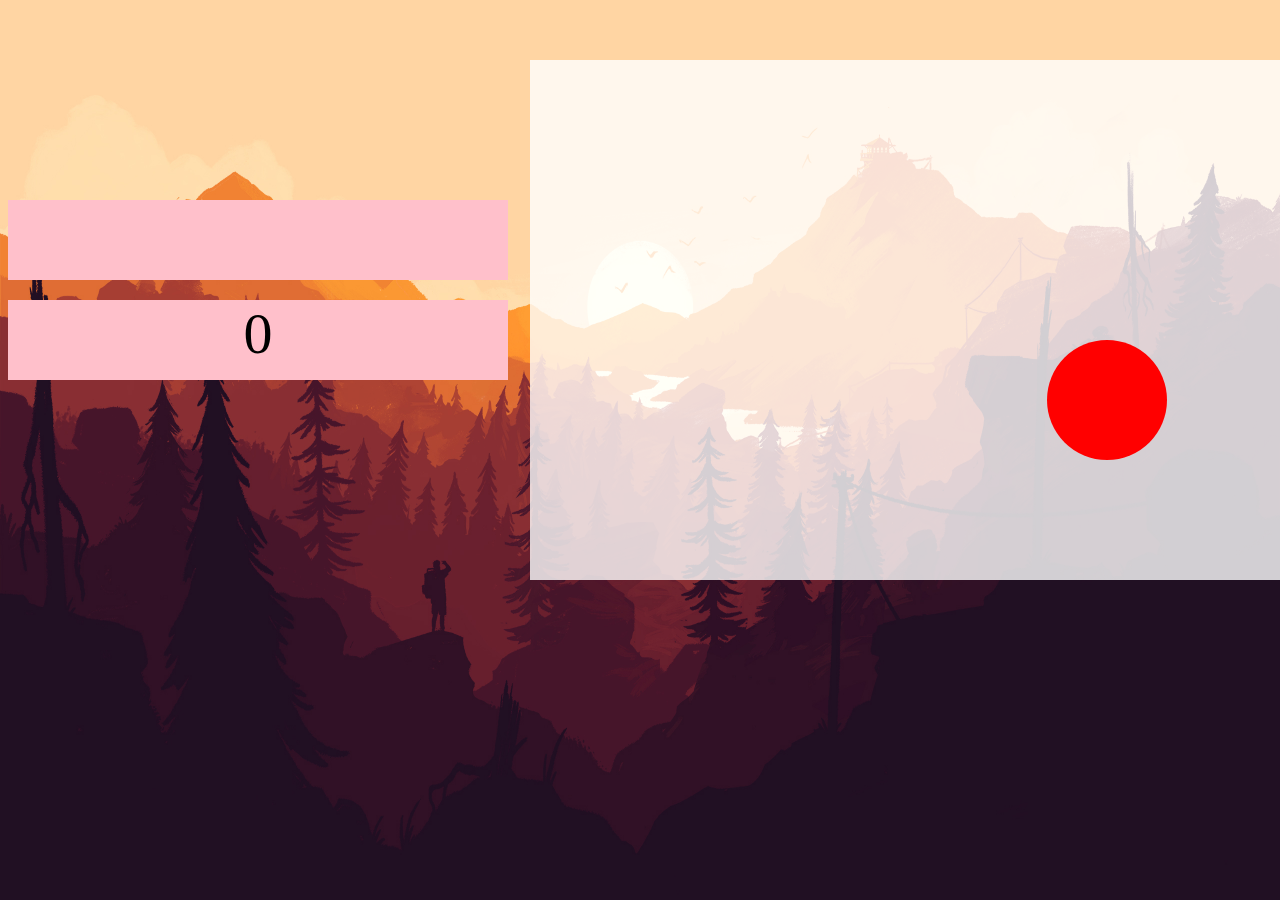
<file: .-..html>
<!DOCTYPE html>
<html>
<head>
	<script>
		c=60;
		play=true;
		pu=0;
	</script>
	<style type="text/css">
		.menu{
			position: absolute;
			width: 500px;
			top: 300px;
			height: 80px;
			background-color: purple;
			font-size: 68px;
			text-align: center;
			font-family: Aldo the Apache;
		}
		body{
        background-image: url(font.jpg);  
        background-size:100% 100%;
        background-attachment: fixed;
        }
        .gamezone{
        	position: absolute;
        	background-color: white;
        	top: 60px;
        	left: 530px;
        	height: 520px;
        	width: 790px;
        	opacity: 0.8;
        }

		.cua{
			position: absolute;
			background-color: red;
			transition: 0.5s;
			border-radius: 100px;
		}
		.cron{
			position: absolute;
			top: 200px;
			width: 500px;
			height: 80px;
			background-color: pink;
			font-size: 58px;
			text-align: center;
			font-family: Aldo the Apache;
		}
		.punt{
			position: absolute;
			width: 500px;
			top: 300px;
			height: 80px;
			background-color: pink;
			font-size: 58px;
			text-align: center;
			font-family: Aldo the Apache;
		}
	</style>
	<title>random</title>
</head>
<body onload="ini()">
	<div class="gamezone"></div>
	<div class="cua" id="cuad" onclick="ramd()"></div>
	<div class="cron" id="cuado"></div>
	<div class="punt" id="cp"></div>
	<div id="menu"></div>
	
<script>
	var d=document.getElementById('cuad');
	function ini(){
		ran();
		crono();
		tama();
		tryhard();
		pu=0;
	}
	function ran()
	{
	var rx = Math.floor(Math.random() * ((1100+1) - 535) + 535);
	var ry = Math.floor(Math.random() * ((370+1) - 70) + 70);
	var x = rx.toString();
	var y = ry.toString();
	 d.style.left=x+"px";
     d.style.top=y+"px";

}
function ramd(){
	if (play==true) {
		ran();
		tama();
		psho();


	}	
}
function rami(){
	if (play==true) {
		ran();
		psho();
	}	
}
function crono(){
	cronometro=setInterval(dismi,1000)
}
function dismi(){
	c=c-1;
	document.getElementById('cuado').innerHTML=(c);
	if (c==0) {
		clearInterval(cronometro);
		var t=document.getElementById('cuado').innerHTML=("Game over")
		play=false;
		var n4=document.getElementById('exit');
		n4.className="menu"
		var t=document.getElementById('exit').innerHTML=("Menu")
	}	
}
function tama(){
	vh=0;
	var rh = Math.floor(Math.random() * ((1+1) - 5) + 5);
	vh=rh*30;
	 d.style.height=vh+"px";
     d.style.width=vh+"px";
     if (rh==2) {
		pu=pu+3;
	}if (rh==3) {
		pu=pu+2;
	}if (rh==4) {
		pu=pu+1;
	}
     console.log(pu);

}
function tryhard(){
dificultad=setInterval(rami,150);
}
function psho(){
	document.getElementById('cp').innerHTML=(pu);
}
</script>
</body>
</html>
</file>
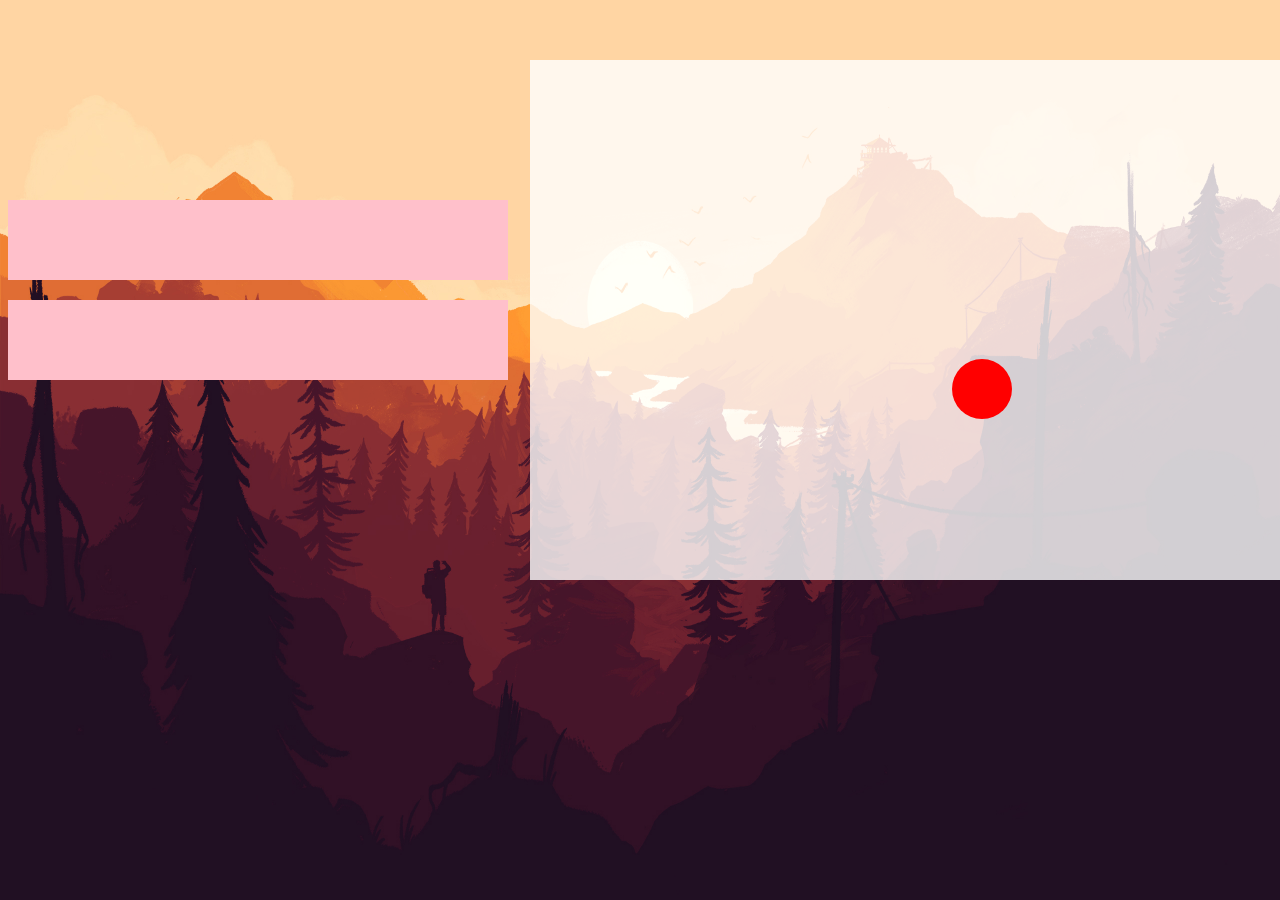
<file: facil.html>
<!DOCTYPE html>
<html>
<head>
	<script>
		c=60;
		play=true;
		pu=0;
	</script>
	<style type="text/css">
		body{
        background-image: url(font.jpg);  
        background-size:100% 100%;
        background-attachment: fixed;
        }
        .gamezone{
        	position: absolute;
        	background-color: white;
        	top: 60px;
        	left: 530px;
        	height: 520px;
        	width: 790px;
        	opacity: 0.8;
        }

		.cua{
			position: absolute;
			background-color: red;
			transition: 0.5s;
			border-radius: 100px;
		}
		.cron{
			position: absolute;
			top: 200px;
			width: 500px;
			height: 80px;
			background-color: pink;
			font-size: 58px;
			text-align: center;
			font-family: Aldo the Apache;
		}
		.punt{
			position: absolute;
			width: 500px;
			top: 300px;
			height: 80px;
			background-color: pink;
			font-size: 58px;
			text-align: center;
			font-family: Aldo the Apache;
		}
	</style>
	<title>random</title>
</head>
<body onload="ini()">
	<div class="gamezone"></div>
	<div class="cua" id="cuad" onclick="ramd()"></div>
	<div class="cron" id="cuado"></div>
	<div class="punt" id="cp"></div>
	
<script>
	var d=document.getElementById('cuad');
	function ini(){
		ran();
		crono();
		tama();
		tryhard();
		pu=0;
	}
	function ran()
	{
	var rx = Math.floor(Math.random() * ((1100+1) - 535) + 535);
	var ry = Math.floor(Math.random() * ((370+1) - 70) + 70);
	var x = rx.toString();
	var y = ry.toString();
	 d.style.left=x+"px";
     d.style.top=y+"px";

}
function ramd(){
	if (play==true) {
		ran();
		tama();
		psho();


	}	
}
function rami(){
	if (play==true) {
		ran();
		psho();
	}	
}
function crono(){
	cronometro=setInterval(dismi,1000)
}
function dismi(){
	c=c-1;
	document.getElementById('cuado').innerHTML=(c);
	if (c==0) {
		clearInterval(cronometro);
		var t=document.getElementById('cuado').innerHTML=("Termine")
		play=false;
	}
}
function tama(){
	vh=0;
	var rh = Math.floor(Math.random() * ((1+1) - 5) + 5);
	vh=rh*30;
	 d.style.height=vh+"px";
     d.style.width=vh+"px";
     if (rh==2) {
		pu=pu+3;
	}if (rh==3) {
		pu=pu+2;
	}if (rh==4) {
		pu=pu+1;
	}
     console.log(pu);

}
function tryhard(){
dificultad=setInterval(rami,1500);
}
function psho(){
	document.getElementById('cp').innerHTML=(pu);
}
</script>
</body>
</html>
</file>
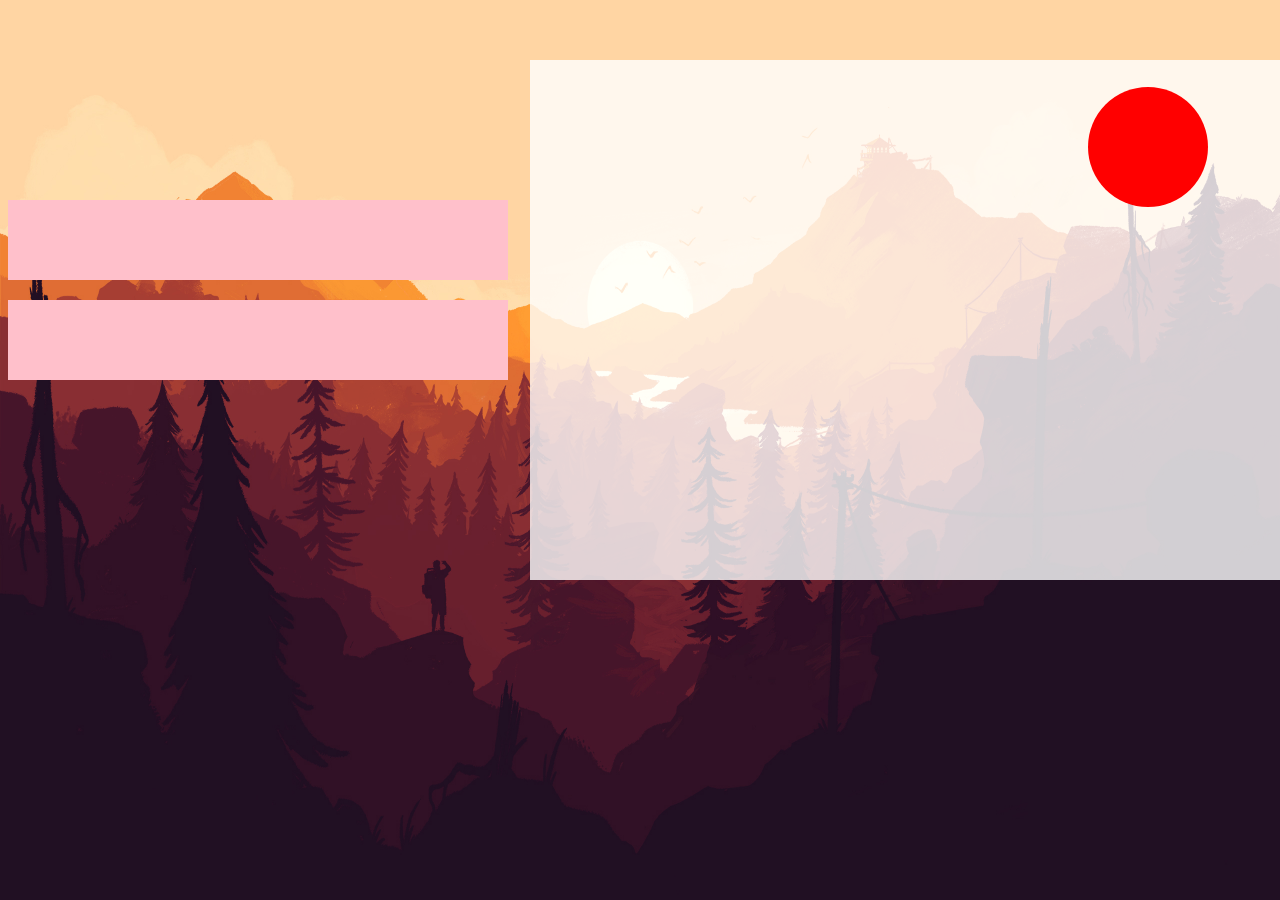
<file: medio.html>
<!DOCTYPE html>
<html>
<head>
	<script>
		c=60;
		play=true;
		pu=0;
	</script>
	<style type="text/css">
		body{
        background-image: url(font.jpg);  
        background-size:100% 100%;
        background-attachment: fixed;
        }
        .gamezone{
        	position: absolute;
        	background-color: white;
        	top: 60px;
        	left: 530px;
        	height: 520px;
        	width: 790px;
        	opacity: 0.8;
        }

		.cua{
			position: absolute;
			background-color: red;
			transition: 0.5s;
			border-radius: 100px;
		}
		.cron{
			position: absolute;
			top: 200px;
			width: 500px;
			height: 80px;
			background-color: pink;
			font-size: 58px;
			text-align: center;
			font-family: Aldo the Apache;
		}
		.punt{
			position: absolute;
			width: 500px;
			top: 300px;
			height: 80px;
			background-color: pink;
			font-size: 58px;
			text-align: center;
			font-family: Aldo the Apache;
		}
	</style>
	<title>random</title>
</head>
<body onload="ini()">
	<div class="gamezone"></div>
	<div class="cua" id="cuad" onclick="ramd()"></div>
	<div class="cron" id="cuado"></div>
	<div class="punt" id="cp"></div>
	
<script>
	var d=document.getElementById('cuad');
	function ini(){
		ran();
		crono();
		tama();
		tryhard();
		pu=0;
	}
	function ran()
	{
	var rx = Math.floor(Math.random() * ((1100+1) - 535) + 535);
	var ry = Math.floor(Math.random() * ((370+1) - 70) + 70);
	var x = rx.toString();
	var y = ry.toString();
	 d.style.left=x+"px";
     d.style.top=y+"px";

}
function ramd(){
	if (play==true) {
		ran();
		tama();
		psho();


	}	
}
function rami(){
	if (play==true) {
		ran();
		psho();
	}	
}
function crono(){
	cronometro=setInterval(dismi,1000)
}
function dismi(){
	c=c-1;
	document.getElementById('cuado').innerHTML=(c);
	if (c==0) {
		clearInterval(cronometro);
		var t=document.getElementById('cuado').innerHTML=("Termine")
		play=false;
	}
}
function tama(){
	vh=0;
	var rh = Math.floor(Math.random() * ((1+1) - 5) + 5);
	vh=rh*30;
	 d.style.height=vh+"px";
     d.style.width=vh+"px";
     if (rh==2) {
		pu=pu+3;
	}if (rh==3) {
		pu=pu+2;
	}if (rh==4) {
		pu=pu+1;
	}
     console.log(pu);

}
function tryhard(){
dificultad=setInterval(rami,800);
}
function psho(){
	document.getElementById('cp').innerHTML=(pu);
}
</script>
</body>
</html>
</file>
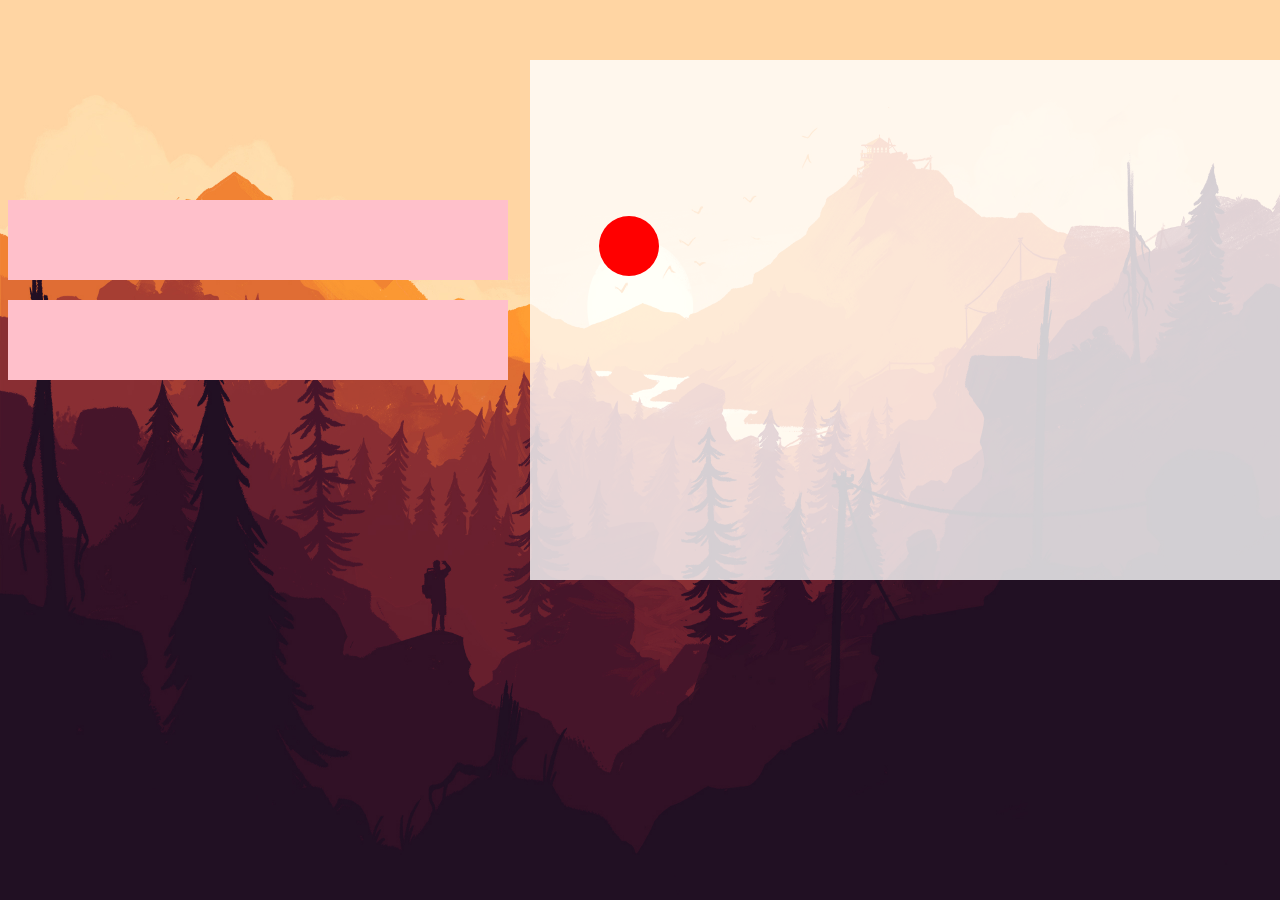
<file: tuto.html>
<!DOCTYPE html>
<html>
<head>
	<script>
		c=0;
		play=false;
		pu=0;
	</script>
	<link rel="stylesheet" type="text/css" href="estilos.css">
	<title>random</title>
</head>
<body onload="ini()">
	<div class="gamezone"></div>
	<div class="cua" id="cuad" onclick="ramd()"></div>
	<div class="cron" id="cuado"></div>
	<div class="punt" id="cp"></div>
	<div id="exit"></div>
	
<script>
	var d=document.getElementById('cuad');
	function ini(){
		ran();
		tama();
		conta();
		pu=0;
	}
	function ran()
	{
	var rx = Math.floor(Math.random() * ((1100+1) - 535) + 535);
	var ry = Math.floor(Math.random() * ((370+1) - 70) + 70);
	var x = rx.toString();
	var y = ry.toString();
	 d.style.left=x+"px";
     d.style.top=y+"px";

}
function ramd(){
	if (play==true) {
		ran();
		tama();
		psho();


	}	
}
function rami(){
	if (play==true) {
		ran();
		psho();


	}	
}
function conta(){
	crono=setInterval(dismi,1000)
}
function dismi(){
	c=c+1;
	if (c<4) {
		var t=document.getElementById('cuado').innerHTML=("Este es el juego de tecnologia")
	}
		
	if (c==4) {
		var t=document.getElementById('cuado').innerHTML=("Trata de pegarle al circulo rojo")
		play=true

	}
	if (pu>20) {
		var t=document.getElementById('cuado').innerHTML=("Facil,¿No?")
		setTimeout(compli,1500)
		clearInterval(crono)
		play=false
		c=0
	}
}
function tama(){
	vh=0;
	var rh = Math.floor(Math.random() * ((1+1) - 5) + 5);
	vh=rh*30;
	 d.style.height=vh+"px";
     d.style.width=vh+"px";
     if (rh==2) {
		pu=pu+3;
	}if (rh==3) {
		pu=pu+2;
	}if (rh==4) {
		pu=pu+1;
	}

}
function psho(){
	document.getElementById('cp').innerHTML=(pu);
}
function compli(){
	var t=document.getElementById('cuado').innerHTML=("Ahora sera mas dificil")
	pu=0
	movi();

}
function movi(){
	play=true
	dificultad=setInterval(rami,800);
}
function rami(){
	if (play==true) {
		ran();
		psho();
	}if (pu>20) {
		var t=document.getElementById('cuado').innerHTML=("Bien hecho vuelva al menu y selcciona una dificultad")
		play=false
		var n4=document.getElementById('exit');
		n4.className="menu"
		var t=document.getElementById('exit').innerHTML=("Menu")
	}	
}
</script>

</body>
</html>
</file>
<file: estilos.css>
body{
        background-image: url(font.jpg);  
        background-size:100% 100%;
        background-attachment: fixed;
        }
a{
	text-decoration: none;
	color: white;
}
a:hover{
	color: black;
}
.img{
	width: 15%;
	height: 15%;
	background-image: url("bb.png");
}
.bot{

 	text-decoration: none;
    padding: 5px;
    font-weight: 600;
    font-size: 35px;
    color: #ffffff;
    background-color: #3B101B;
    border-radius: 6px;
    border: 1px solid #673733;
    margin: 3px;
 }
  .bot:hover{
 	color: #583936;
    background-color: #D0D3D4;
 }
        .gamezone{
        	position: absolute;
        	background-color: white;
        	top: 60px;
        	left: 530px;
        	height: 520px;
        	width: 790px;
        	opacity: 0.8;
        }

		.cua{
			position: absolute;
			background-color: red;
			transition: 0.5s;
			border-radius: 100px;
		}
		.cron{
			position: absolute;
			top: 200px;
			width: 500px;
			height: 80px;
			background-color: pink;
			font-size: 35px;
			text-align: center;
			font-family: Aldo the Apache;
		}
		.punt{
			position: absolute;
			width: 500px;
			top: 300px;
			height: 80px;
			background-color: pink;
			font-size: 58px;
			text-align: center;
			font-family: Aldo the Apache;
		}
		.menu{
			position: absolute;
			width: 500px;
			top: 300px;
			height: 80px;
			background-color: purple;
			font-size: 68px;
			text-align: center;
			font-family: Aldo the Apache;
		}
</file>
